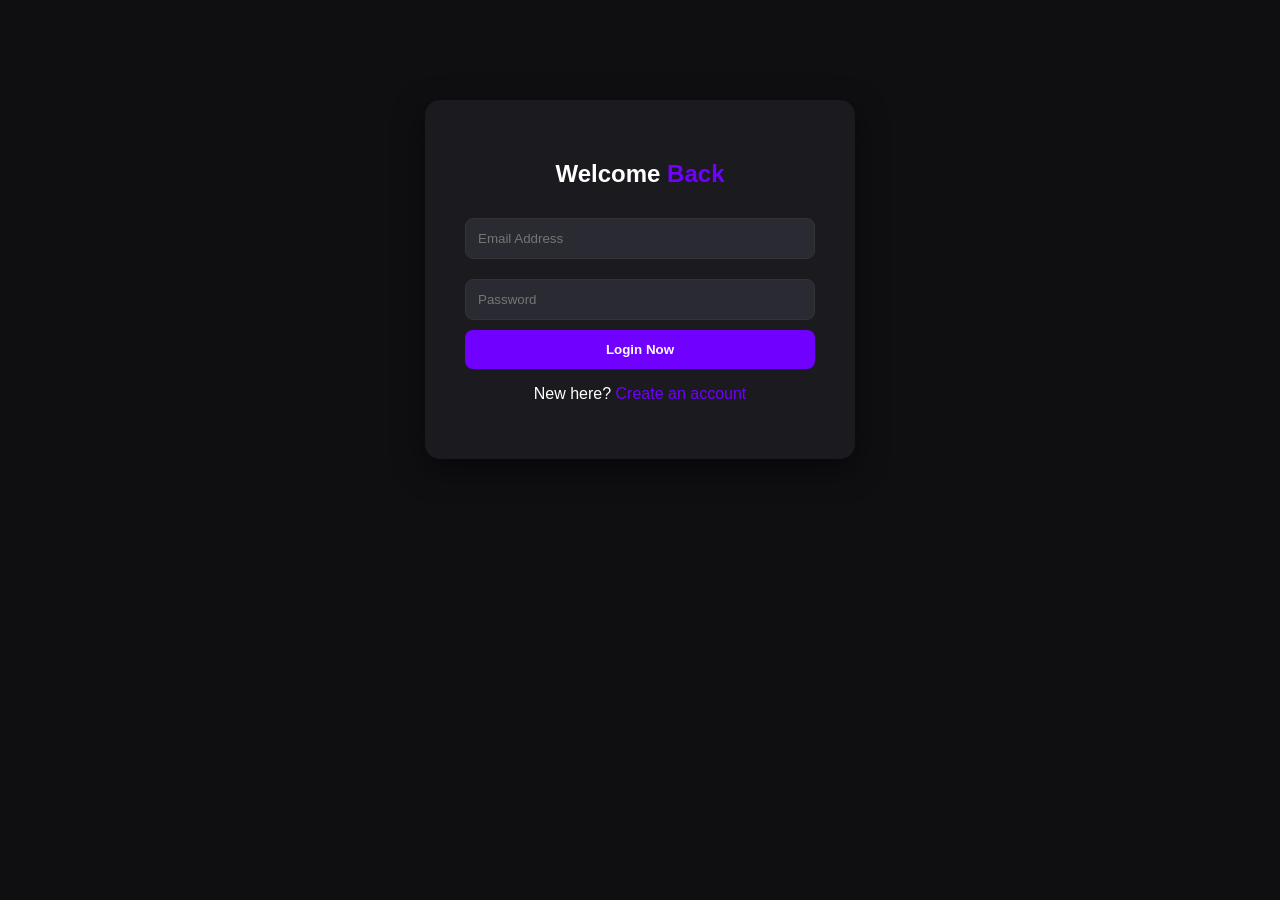
<file: index.html>
<!DOCTYPE html>
<html lang="en">
<head>
    <meta charset="UTF-8">
    <title>Login | CarStore</title>
    <link rel="stylesheet" href="style.css">
</head>
<body>
    <div class="auth-box">
        <h2>Welcome <span>Back</span></h2>
        <div class="input-group">
            <input type="email" id="loginEmail" placeholder="Email Address">
            <input type="password" id="loginPass" placeholder="Password">
            <button onclick="handleLogin()">Login Now</button>
        </div>
        <p>New here? <a href="signup.html">Create an account</a></p>
    </div>
    <script src="auth.js"></script>
</body>
</html>
</file>
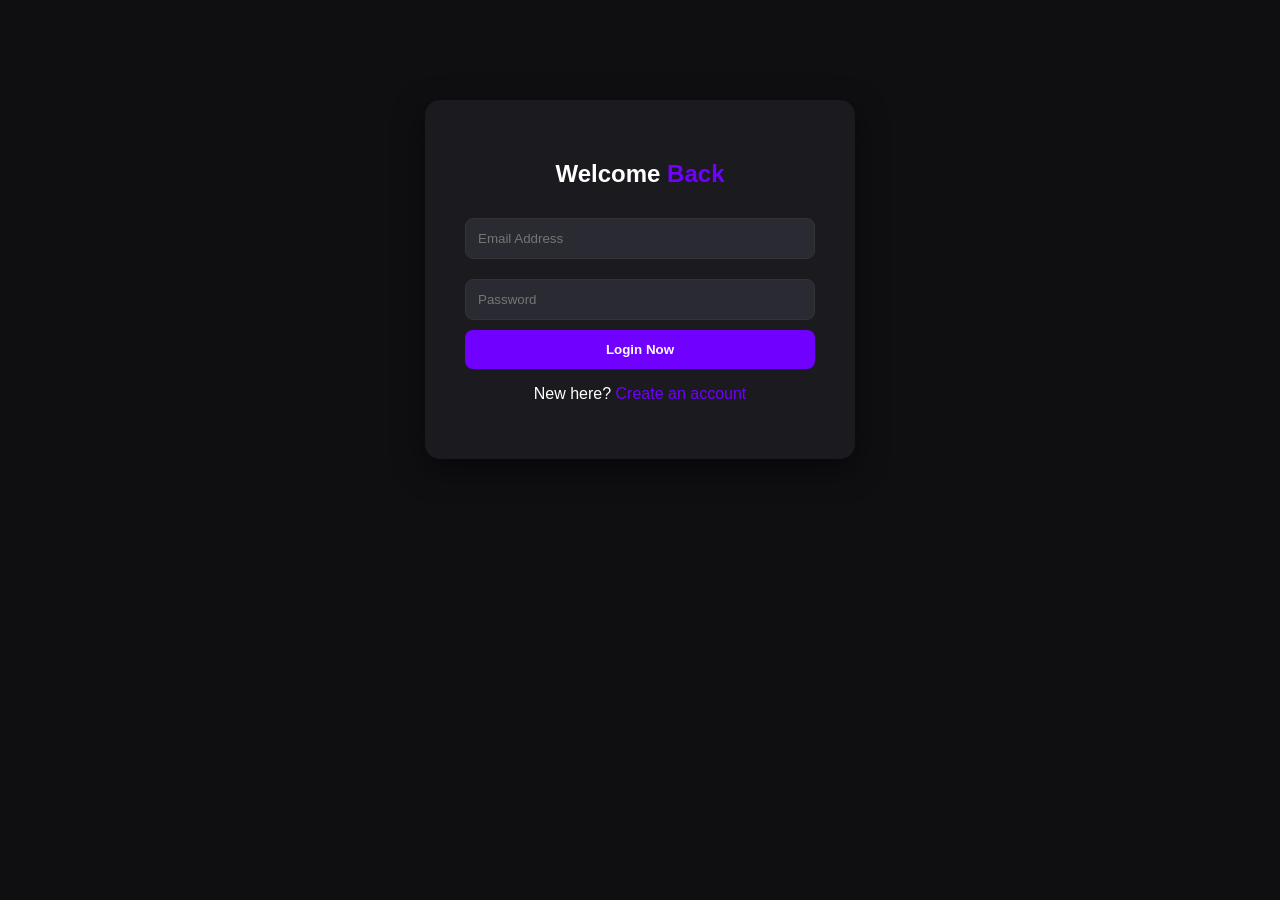
<file: dashboard.html>
<!DOCTYPE html>
<html lang="en">
<head>
    <meta charset="UTF-8">
    <title>Dashboard | CarStore</title>
    <link rel="stylesheet" href="style.css">
    <script>
        
        if(!localStorage.getItem('currentUser')) window.location.href = 'index.html';
    </script>
</head>
<body onload="initDashboard()">
    <nav class="navbar">
        <div class="logo">Car<span>Store</span></div>
        <input type="text" id="searchBar" placeholder="Search car parts..." oninput="handleSearch()">
        <div class="user-nav">
            <span id="welcomeMsg">Welcome</span>
            <button onclick="logout()" class="logout-btn">Logout</button>
        </div>
    </nav>

    <div class="main-container">
        <section class="products-section">
            <h3>Available Products</h3>
            <div id="productGrid" class="product-grid"></div>
        </section>

        <section class="cart-section">
            <h3>Your Shopping Cart</h3>
            <div id="cartItems" class="cart-items"></div>
            <div class="cart-footer">
                <p>Total Items: <span id="cartCount">0</span></p>
                <h4>Total: Rs. <span id="totalPrice">0</span></h4>
            </div>
        </section>
    </div>

    <script src="products.js"></script>
</body>
</html>
</file>
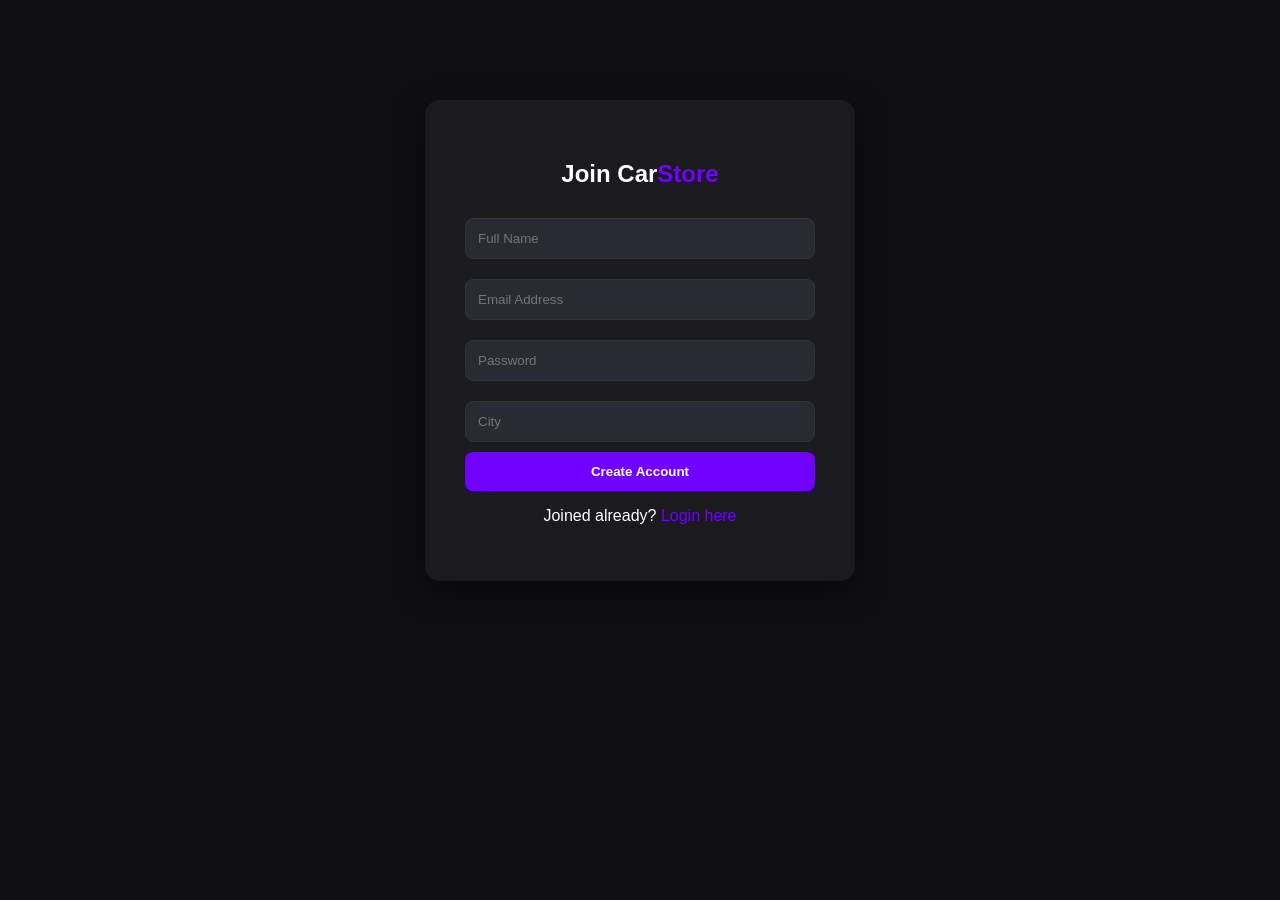
<file: signup.html>
<!DOCTYPE html>
<html lang="en">
<head>
    <meta charset="UTF-8">
    <title>Signup | CarStore</title>
    <link rel="stylesheet" href="style.css">
</head>
<body>
    <div class="auth-box">
        <h2>Join Car<span>Store</span></h2>
        <div class="input-group">
            <input type="text" id="name" placeholder="Full Name">
            <input type="email" id="email" placeholder="Email Address">
            <input type="password" id="pass" placeholder="Password">
            <input type="text" id="city" placeholder="City">
            <button onclick="handleSignup()">Create Account</button>
        </div>
        <p>Joined already? <a href="index.html">Login here</a></p>
    </div>
    <script src="auth.js"></script>
</body>
</html>
</file>
<file: style.css>
:root { --primary: #7000ff; --dark: #0f0f12; --card: #1a1a1f; --text: #ffffff; }
body { font-family: 'Segoe UI', sans-serif; background: var(--dark); color: var(--text); margin: 0; }
a { color: var(--primary); text-decoration: none; }

.auth-box { width: 350px; margin: 100px auto; background: var(--card); padding: 40px; border-radius: 15px; box-shadow: 0 10px 30px rgba(0,0,0,0.5); text-align: center; }
.auth-box span { color: var(--primary); }
input { width: 100%; padding: 12px; margin: 10px 0; background: #2a2a32; border: 1px solid #333; border-radius: 8px; color: white; box-sizing: border-box; }
button { width: 100%; padding: 12px; background: var(--primary); color: white; border: none; border-radius: 8px; cursor: pointer; font-weight: bold; transition: 0.3s; }
button:hover { opacity: 0.8; transform: translateY(-2px); }

.navbar { display: flex; justify-content: space-between; align-items: center; padding: 15px 5%; background: var(--card); position: sticky; top: 0; z-index: 100; }
.logo span { color: var(--primary); font-weight: bold; }
#searchBar { width: 300px; margin: 0; }

.main-container { display: grid; grid-template-columns: 3fr 1fr; gap: 20px; padding: 30px 5%; }
.product-grid { display: grid; grid-template-columns: repeat(auto-fill, minmax(220px, 1fr)); gap: 20px; }
.card { background: var(--card); padding: 15px; border-radius: 12px; text-align: center; border: 1px solid #333; }
.card img { width: 100%; height: 150px; object-fit: cover; border-radius: 8px; margin-bottom: 10px; }

.cart-section { background: var(--card); padding: 20px; border-radius: 12px; height: fit-content; border: 1px solid var(--primary); }
.cart-item { display: flex; justify-content: space-between; align-items: center; font-size: 13px; border-bottom: 1px solid #333; padding: 10px 0; }
.cart-item button { width: auto; background: #ff4747; padding: 5px 10px; font-size: 11px; }
.cart-footer { margin-top: 20px; border-top: 2px solid var(--primary); padding-top: 10px; }
.logout-btn { background: #333; width: auto; padding: 8px 15px; }
</file>
